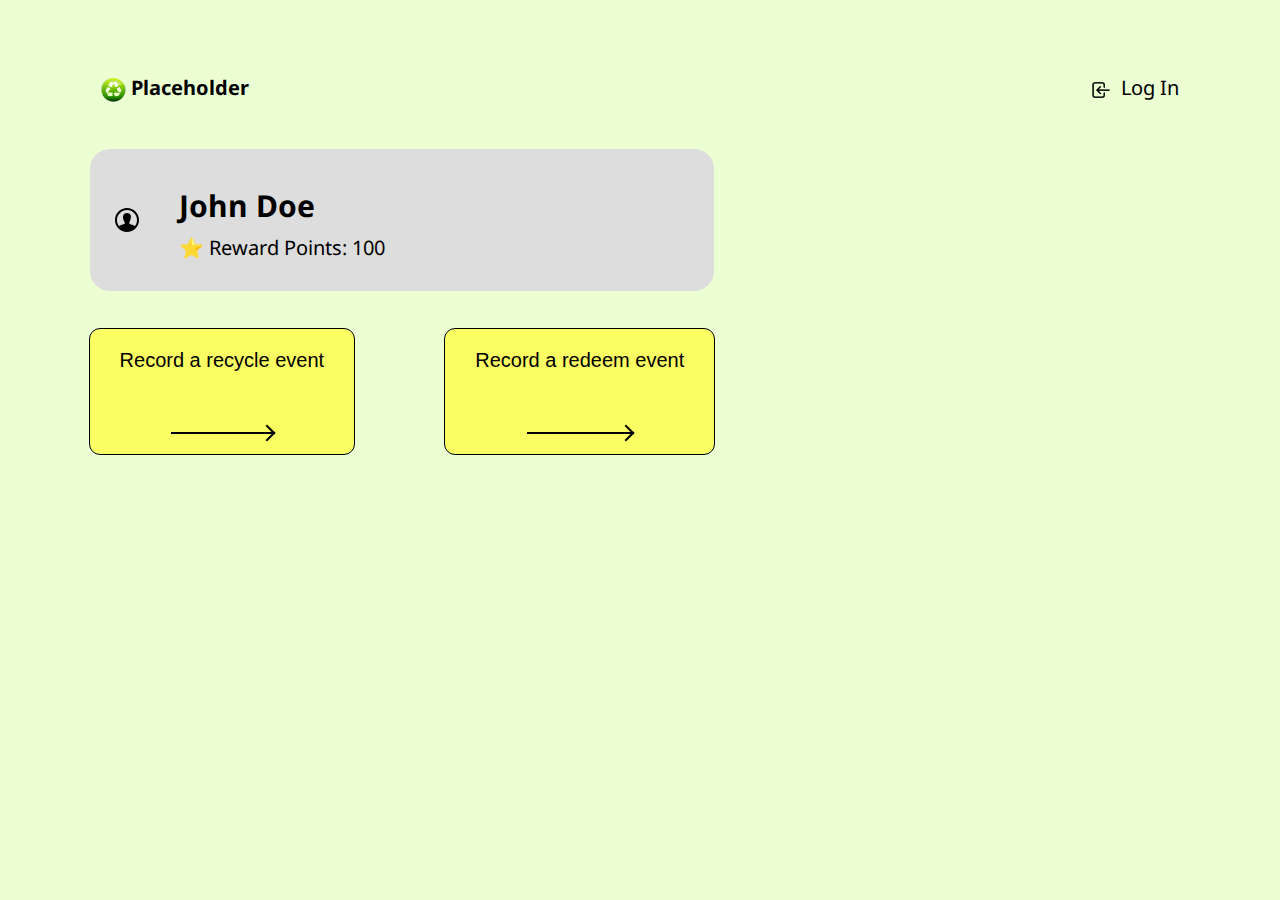
<file: test-admin.html>
<html lang="en">
<head>
    <title>User Dashboard</title>
    <meta charset="UTF-8">
    <meta name="viewport" content="width=device-width, initial-scale=1">
    <link href="common.css" rel="stylesheet">
<style type="text/css" id="operaUserStyle"></style><style type="text/css"></style><style type="text/css" id="tts-styles">[data-tts-block-id].tts-active {background: rgba(206, 225, 255, 0.9) !important;} [data-tts-sentence-id].tts-active {background: rgba(0, 89, 191, 0.7) !important;}</style></head>
<body>
    <main class="dashboard__main">
        <div class="navbar__sitename">
            <a href="#" class="navlink">
                <img src="../img/favicon.png" alt="Site Logo" class="navbar__sitename-logo" height="25">
                Placeholder
            </a>
        </div>
        <div class="login">
            <a href="#" class="navlink">
                <img src="../img/icon_login.png" alt="Login" class="icon">
                Log In
            </a>
        </div>
        <div class="user-info">
            <img src="../img/iconmonstr-user.svg" alt="Profile Icon" class="user-info__icon">
            <h2 class="user-info__name">John Doe</h2>
            <div class="user-info__points">⭐ Reward Points: 100</div>
        </div>
        <div class="record-button">
            <button id="btnRecordRecycle">
                Record a recycle event
                <div class="arrow"></div>
            </button>
            <button id="btnRecordRedeem">
                Record a redeem event
                <div class="arrow"></div>
            </button>
        </div>
    </main>
    <dialog id="dialogRecycle">
        <form method="post">
            <select name="userId" required="">User:</select>
        </form>
    </dialog>
</body>
</html>
</file>
<file: common.css>
@import url('https://fonts.googleapis.com/css2?family=Noto+Sans:wght@400;900&display=swap');
@font-face {
	font-family: Gyeonggi;
	src: url('img/GyeonggiTitleVBold.otf');
 }

html {
	box-sizing: border-box;
}
* {
	margin: 0;
	padding: 0;
	box-sizing: inherit;
}
body {
	font-size: 1.25rem;
	line-height: 1.75;
	font-family: 'Noto Sans', sans-serif;
	background-color: #ebffd3;
}
h2 {
	margin: 12px 0 6px;
    line-height: 1.25;
}
h3 {
	margin: 8px 0 4px;
    line-height: 1.25;
}
ul {
	list-style-type: "\2B9A";
}
ul.checkmark {
	list-style-type: "\1F5F8"
}
li {
	padding-left: 5px;	
}
img {
	vertical-align: middle;
}
hr {
	margin-block: 20px;
}
.icon {
	height: 30px;
}
nav .icon, footer .icon {
	filter: invert(1);
}

.page__main {
	padding: 40px 10vw;
}
.page-footer {
	background-color: #000000cc;
	color: #e6e6e6;
	width: 100%;
	padding: 5vw;
	padding-bottom: 10px;
}
.page-footer__bottom {
	text-align: center;
}

.navbar {
	position: fixed;
	top: 0;
	justify-content: space-between;
	padding-inline: 10px;
	align-items: center;
	width: 100%;
	height: 40px;
	background-color: #000000cc;
	color: #e6e6e6;
	display: flex;
	z-index: 100;
}
.navbar__sitename {
	font-weight: bold;
}
.navbar__navigation-list {
	display: flex;
	list-style-type: none;
}
.navlink {
	color: inherit;
	text-decoration: none;
	padding: 5px 10px;
	border: 1px solid transparent;
	border-radius: 5px;
	transition-property: background-color, color, border;
	transition-duration: 250ms;
}
.navlink:hover, .navlink.is-active {
	border-color: currentColor;
	background-color: #ffffff10;
	text-decoration: underline;
}

.hero-title {
}
.hero-section {
	display: grid;
	grid-auto-flow: column;
	grid-template-columns: 1fr 2fr 1fr;
	place-items: center;
	height: 100dvh;
}
.hero-section:before {
	content: '';
	position: absolute;
	inset: 0;
	background-image: url('img/hero-background.jpg');
	background-size: 100% 100%;
}
.hero-section .hero-title {
	font-family: 'Gyeonggi';
	font-size: calc(3vw + 0.25rem);
	text-align: center;
	text-wrap: balance;
	color: #bf4042;
	isolation: isolate;
}
.hero-section .hero-image {
	width: 10vmax;
	animation: rotate 10s linear infinite;
}
@keyframes rotate { to { rotate: 1turn; } }

.event-grid {
	display: grid;
	grid-template-columns: 1fr 1fr;
	gap: 5vw;
	text-align: center;
	margin: 2vw;
}
[class^="event_"] {
	display: inline-block;
	text-transform: uppercase;
	color: var(--color);
	border: 3px solid var(--color);
	width: fit-content;
	padding: 5px 10px;
	border-radius: 5px;
	font-family: Stencil;
	font-size: 1.5em;
	rotate: -5deg;
	margin: 2vw;
	line-height: 1;
	filter: drop-shadow(0 0 20px);
}
.event_1 { --color: #f00; }
.event_2 { --color: #f0f; }
.event_3 { --color: #00f; }
.event_4 { --color: #000; }

.dashboard__main {
	margin: 5vw;
	display: grid;
	grid-template-columns: 3fr 2fr;
	align-items: center;
    gap: 2vw;
}
.dashboard__main .navlink {
    display: inline-block;
    margin-inline: 2vw;
}
.login {
    justify-self: end;
}

.nearby-stations {
	grid-area: 2/2/span 2;
}
.user-info__icon {
	grid-area: span 2;
	align-self: center;
}
.user-info__name {
	grid-area: 1/2;
}
.user-info__points {
	grid-area: 2/2;
}

.user-info {
	display: grid;
	grid-template-columns: min-content;
}
.user-info, .rewards-container, .nearby-stations {
    margin: 1vw 2vw;
    background-color: #ddd;
    padding: 2vw;
    border-radius: 20px;
}
.user-info .user-info__icon {
    margin-right: 40px;
}

.rewards-container {
    height: 100%;
}
.rewards-container .rewards-options {
    display: grid;
    grid-auto-flow: column;
    gap: 2vw;
}
.rewards-container .rewards-container__item {
    background-color: #fff;
    border-radius: 10px;
    padding: 1vw;
    text-align: center;
    aspect-ratio: 1;
}
.rewards-container img {
    background-color: #ddd;
    border-radius: 50%;
    height: 50%;
    width: 50%;
    margin: 3vw;
}
.nearby-stations {
    height: 100%;
}

.grayscale {
    filter: saturate(0);
}
.underlined {
	text-decoration: underline;
}
.mini-spans span {
    display: block;
    font-size: 0.75em;
    line-height: 1.25;
}

@media screen and (width <= 500px) {
    .event-grid, .dashboard__main {
		grid-template-columns: 1fr;
	}
	.user-info, .rewards-container, .nearby-stations {
	    grid-area: auto;
    }
}

.record-button button {
	background-color: #fbfe62;
	padding: 20px 30px;
	border-radius: 10px;
	border: 0;
	font-size: inherit;
	cursor: pointer;
	outline: 1px solid #000;
	transition: scale 0.1s;
}
.record-button button:active {
	outline-width: 2px;
	scale: 0.9;
}
.record-button button .arrow {
	margin-top: 3em;
	width: 50%;
	height: 2px;
	background-color: #000;
	margin-inline: auto;
	position: relative;
}
.record-button button .arrow:after {
	content: '';
	position: absolute;
	display: inline-block;
	border-right: 2px solid black;
	border-bottom: 2px solid black;
	width: 10px;
	height: 10px;
	transform: rotate(-45deg);
	right: 0;
	bottom: -5px;
}
.record-button {
	grid-area: 3 / 1;
	margin-inline: 2vw;
	display: flex;
	justify-content: space-between;
}
#form-register, 
#form-login {
    margin-top: 45px;
    width: 50%;
    margin-left: auto;
    margin-right: auto;
}
fieldset {
    padding: 3%;
}
#form-register button,
#form-login button {
    font-size: 1.2rem;
}
</file>
